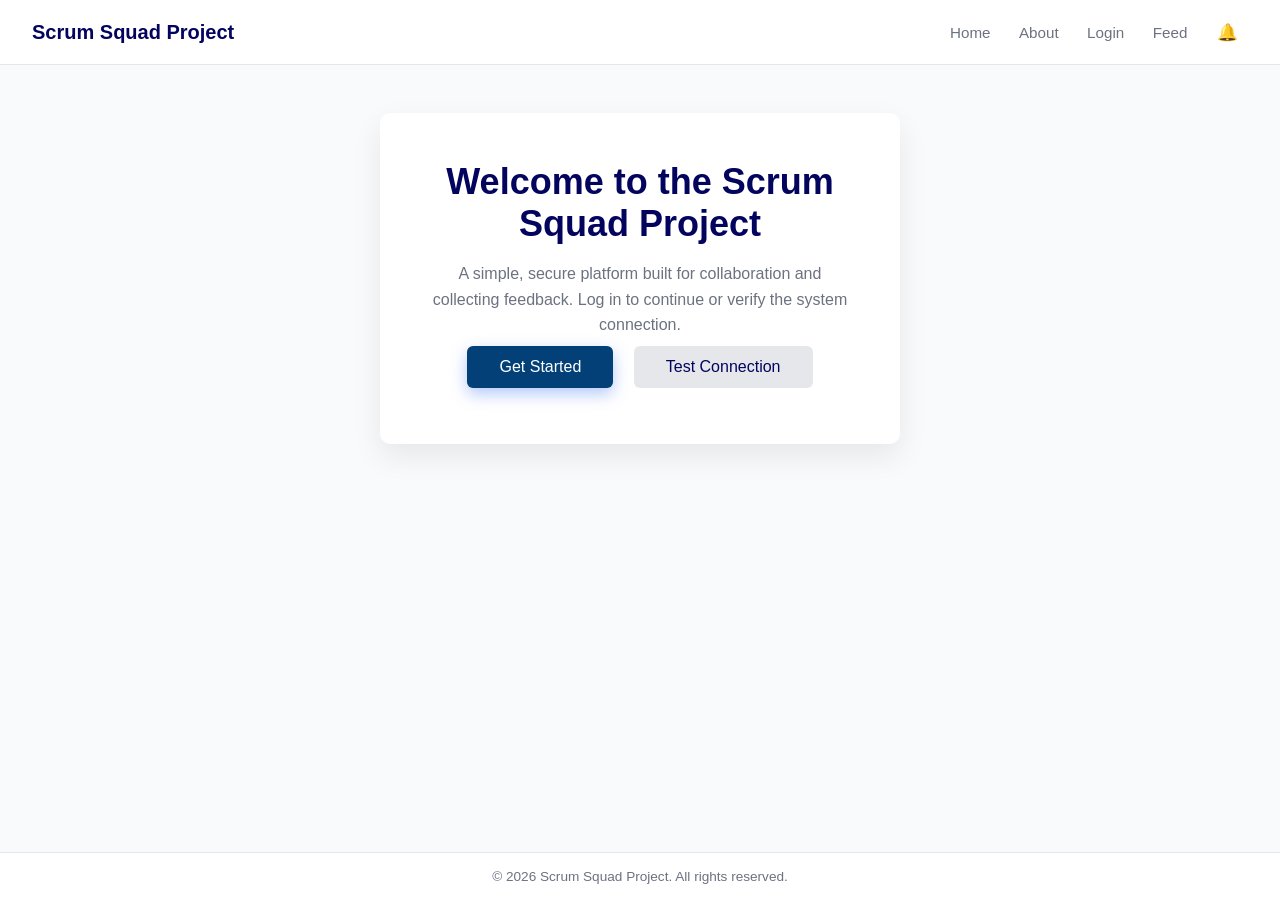
<file: ProjectTemplate/index.html>
﻿<!doctype html>
<html>
  <head>
    <meta charset="utf-8" />
    <meta name="viewport" content="width=device-width, initial-scale=1.0" />
    <title>Landing Page</title>

    <script src="https://ajax.googleapis.com/ajax/libs/jquery/3.3.1/jquery.min.js"></script>
    <link rel="stylesheet" href="styles.css" />

    <script>
      function TestButtonHandler() {
        var webMethod = "ProjectServices.asmx/TestConnection";

        $.ajax({
          type: "POST",
          url: webMethod,
          data: "{}",
          contentType: "application/json; charset=utf-8",
          dataType: "json",
          success: function (msg) {
            alert(msg.d);
          },
          error: function (xhr, status, err) {
            console.log("AJAX error:", status, err, xhr.responseText);
            alert("Unable to reach web service");
          },
        });
      }

      function goToLogin() {
        window.location.href = "login.html";
      }
    </script>
  </head>
  <script src="JavaScript/notificationService.js"></script>
  <body>
    <!-- NAVBAR -->
    <div class="navbar">
      <div class="navbar-title">Scrum Squad Project</div>
      <div class="navbar-links">
        <a href="index.html">Home</a>
        <a href="about.html">About</a>
        <a href="login.html">Login</a>
        <a href="feed.html">Feed</a>
      </div>
    </div>

    <!-- MAIN CONTENT -->
    <div class="main-content">
      <div class="card">
        <h1>Welcome to the Scrum Squad Project</h1>
        <p>
          A simple, secure platform built for collaboration and collecting
          feedback. Log in to continue or verify the system connection.
        </p>

        <button class="primary-btn" onclick="goToLogin()">Get Started</button>
        <button class="secondary-btn" onclick="TestButtonHandler()">
          Test Connection
        </button>
      </div>
    </div>

    <!-- FOOTER -->
    <div class="footer">© 2026 Scrum Squad Project. All rights reserved.</div>
  </body>
</html>
</file>
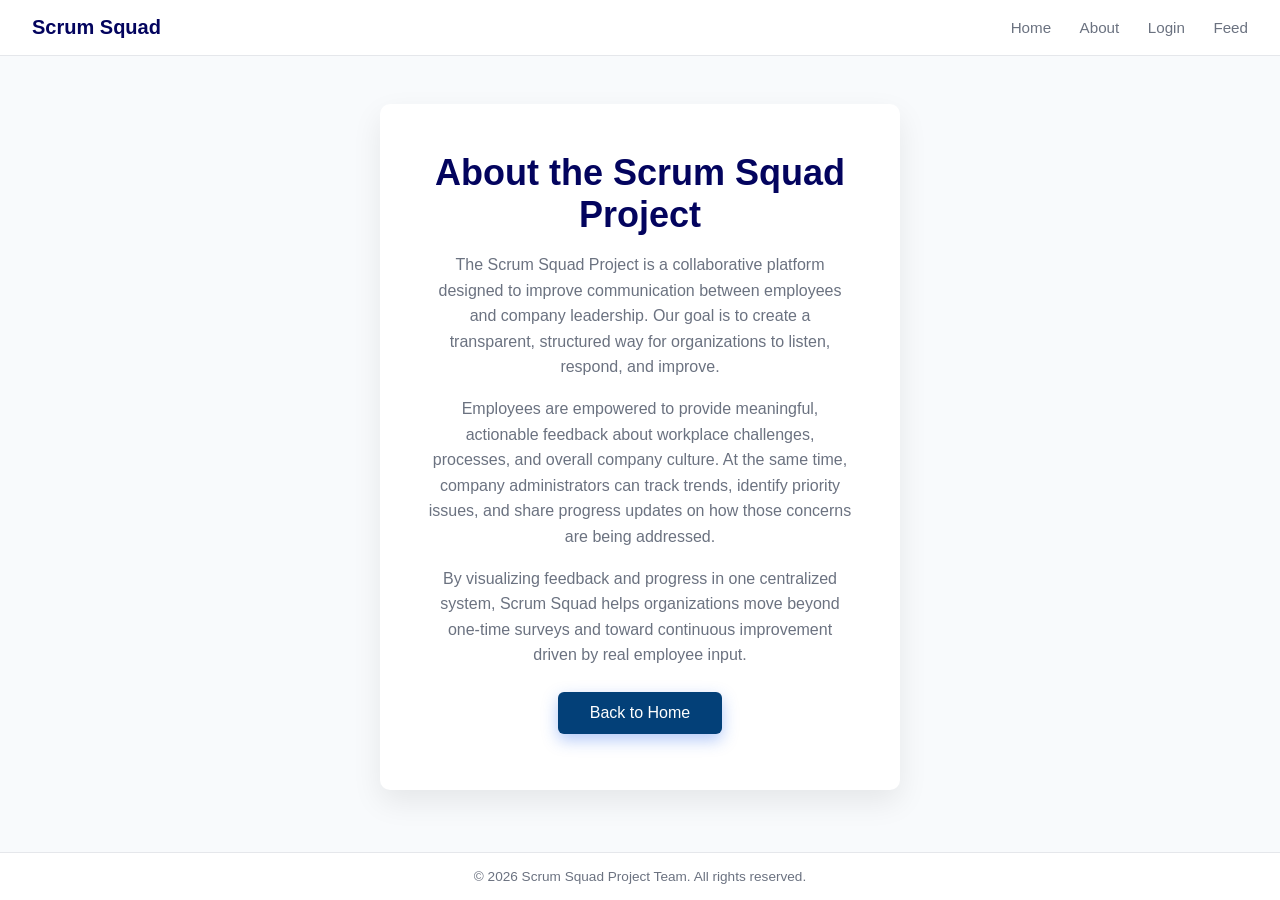
<file: ProjectTemplate/about.html>
<!doctype html>
<html>
  <head>
    <meta charset="utf-8" />
    <title>About | Scrum Squad Project</title>
    <link rel="stylesheet" href="styles.css" />
  </head>

  <body>
    <!-- NAVBAR -->
    <div class="navbar">
      <div class="navbar-title">Scrum Squad</div>
      <div class="navbar-links">
        <a href="index.html">Home</a>
        <a href="about.html">About</a>
        <a href="login.html">Login</a>
        <a href="feed.html">Feed</a>
      </div>
    </div>

    <!-- MAIN CONTENT -->
    <div class="main-content">
      <div class="card">
        <h1>About the Scrum Squad Project</h1>

        <p>
          The Scrum Squad Project is a collaborative platform designed to
          improve communication between employees and company leadership. Our
          goal is to create a transparent, structured way for organizations to
          listen, respond, and improve.
        </p>

        <h1></h1>

        <p>
          Employees are empowered to provide meaningful, actionable feedback
          about workplace challenges, processes, and overall company culture. At
          the same time, company administrators can track trends, identify
          priority issues, and share progress updates on how those concerns are
          being addressed.
        </p>

        <h1></h1>

        <p>
          By visualizing feedback and progress in one centralized system, Scrum
          Squad helps organizations move beyond one-time surveys and toward
          continuous improvement driven by real employee input.
        </p>

        <h1></h1>

        <button
          class="primary-btn"
          onclick="window.location.href = 'index.html'"
        >
          Back to Home
        </button>
      </div>
    </div>

    <!-- FOOTER -->
    <div class="footer">
      © 2026 Scrum Squad Project Team. All rights reserved.
    </div>
  </body>
</html>
</file>
<file: ProjectTemplate/styles.css>
/* DESIGN VARIABLES */
:root {
  --primary-color: #034078;
  --primary-hover: #1e40af;
  --background-color: #f8fafc;
  --card-bg: #ffffff;
  --text-color: #03045e;
  --muted-text: #6b7280;
  --border-radius: 10px;
  --transition-speed: 0.2s;
}

/* GLOBAL RESET & LAYOUT */
* {
  box-sizing: border-box;
  margin: 0;
  padding: 0;
  font-family: "Segoe UI", Arial, sans-serif;
}

body {
  min-height: 100vh;
  display: flex;
  flex-direction: column;
  background-color: var(--background-color);
  color: var(--text-color);
}

/* NAVBAR */
.navbar {
  display: flex;
  justify-content: space-between;
  align-items: center;
  padding: 1rem 2rem;
  background-color: #fff;
  border-bottom: 1px solid #e5e7eb;
}

.navbar-title {
  font-size: 1.25rem;
  font-weight: 600;
}

.navbar-links a {
  margin-left: 1.5rem;
  text-decoration: none;
  color: var(--muted-text);
  font-size: 0.95rem;
  transition: color var(--transition-speed);
}

.navbar-links a:hover {
  color: var(--primary-color);
}

/* MAIN CONTENT */
.main-content {
  flex: 1;
  display: flex;
  justify-content: center;
  align-items: flex-start;
  padding: 3rem 1rem;
}

/* GENERIC CARD */

.card {
  background-color: var(--card-bg);
  border-radius: var(--border-radius);
  padding: 3rem;
  width: 100%;
  max-width: 520px;
  text-align: center;
  box-shadow: 0 12px 30px rgba(0, 0, 0, 0.08);
}

/* TYPOGRAPHY */

h1 {
  font-size: clamp(26px, 4vw, 36px);
  margin-bottom: 1rem;
}

p {
  font-size: 1rem;
  line-height: 1.6;
  color: var(--muted-text);
}

/* BUTTONS */

button {
  padding: 0.75em 2em;
  font-size: 1rem;
  border: none;
  border-radius: 6px;
  cursor: pointer;
  margin: 0.5rem;
  transition:
    background-color var(--transition-speed),
    transform var(--transition-speed),
    box-shadow var(--transition-speed);
}

button:hover {
  transform: translateY(-2px);
}

button:active {
  transform: translateY(1px) scale(0.98);
  box-shadow: 0 3px 8px rgba(0, 0, 0, 0.2);
}

.primary-btn {
  background-color: var(--primary-color);
  color: #fff;
  box-shadow: 0 6px 16px rgba(37, 99, 235, 0.35);
}

.primary-btn:hover {
  background-color: var(--primary-hover);
}

.secondary-btn {
  background-color: #e5e7eb;
  color: var(--text-color);
}

.secondary-btn:hover {
  background-color: #d1d5db;
}

/* FORMS */

.form-group {
  margin-bottom: 1.5rem;
  text-align: left;
}

label {
  display: block;
  margin-bottom: 0.4rem;
  font-size: 0.9rem;
  color: var(--muted-text);
}

input[type="text"],
input[type="password"],
input[type="email"],
textarea {
  width: 100%;
  padding: 0.75rem;
  font-size: 1rem;
  border-radius: 6px;
  border: 1px solid #d1d5db;
  transition:
    border-color var(--transition-speed),
    box-shadow var(--transition-speed);
}

textarea {
  min-height: 140px;
  resize: vertical;
}

input:focus,
textarea:focus {
  outline: none;
  border-color: var(--primary-color);
  box-shadow: 0 0 0 3px rgba(37, 99, 235, 0.2);
}

/* FEED CONTAINER */

.feed-wrapper {
  width: 100%;
  max-width: 900px;
  height: 75vh;
  background-color: var(--card-bg);
  border-radius: var(--border-radius);
  border: 1px solid #e5e7eb;
  display: flex;
  flex-direction: column;
  overflow-x: hidden;
}

.feed-scroll {
  flex: 1;
  overflow-y: auto;
  overflow-x: hidden;
  padding: 2.5rem 3rem;
  display: flex;
  flex-direction: column;
  gap: 2rem;
}

/* FEED ITEMS */

.feed-item {
  max-width: 100%;
  padding-bottom: 2rem;
  border-bottom: 1px solid #f1f5f9;
  word-break: break-word;
  overflow-wrap: anywhere;
}

.feed-item:last-child {
  border-bottom: none;
}

.feed-subject {
  font-weight: 600;
  margin-bottom: 0.5rem;
}

.feed-text {
  line-height: 1.6;
  color: var(--text-color);
  margin-bottom: 0.75rem;
  white-space: normal;
}

/* EMPTY FEED */

.feed-empty {
  flex: 1;
  display: flex;
  flex-direction: column;
  justify-content: center;
  align-items: center;
  text-align: center;
  color: var(--muted-text);
}

.feed-empty h2 {
  font-size: 1.4rem;
  margin-bottom: 0.75rem;
  color: var(--text-color);
}

.feed-empty p {
  max-width: 420px;
}

/* MODAL */

.modal-overlay {
  position: fixed;
  inset: 0;
  background: rgba(0, 0, 0, 0.45);
  display: none;
  justify-content: center;
  align-items: center;
  z-index: 200;
}

.modal {
  background: var(--card-bg);
  padding: 2.5rem;
  border-radius: var(--border-radius);
  width: 100%;
  max-width: 520px;
  box-shadow: 0 20px 40px rgba(0, 0, 0, 0.2);
}

.modal h2 {
  margin-bottom: 1.5rem;
}

.modal-actions {
  display: flex;
  justify-content: flex-end;
  gap: 1rem;
  margin-top: 1.5rem;
}

/* ACTION BUTTON */

.post-button {
  position: fixed;
  bottom: 2rem;
  right: 2rem;
  border-radius: 999px;
  padding: 0.9rem 1.8rem;
  font-size: 0.95rem;
  z-index: 100;
}

/* FOOTER */

.footer {
  position: fixed;
  bottom: 0;
  left: 0;
  width: 100%;
  padding: 1rem;
  text-align: center;
  font-size: 0.85rem;
  color: var(--muted-text);
  border-top: 1px solid #e5e7eb;
  background-color: #fff;
}

/* UPVOTES */

.post-meta {
  font-size: 0.85rem;
  color: var(--muted-text);
  margin-top: 0.5rem;
}

.upvote-btn {
  margin-top: 0.75rem;
  background-color: #f1f5f9;
  border-radius: 999px;
  padding: 0.35rem 1rem;
  font-size: 0.85rem;
  cursor: pointer;
}

.upvote-btn.active {
  background-color: var(--primary-color);
  color: #fff;
}

/* UPDATES */

.feedback-update {
  margin-top: 1rem;
  padding: 1rem;
  background-color: #f8fafc;
  border-radius: 6px;
  border-left: 4px solid var(--primary-color);
}

.update-meta {
  font-size: 0.8rem;
  color: var(--muted-text);
  margin-bottom: 0.5rem;
}

.update-meta strong {
  color: var(--primary-color);
}

.update-text {
  line-height: 1.5;
}

.add-update-form {
  padding: 1rem;
  background-color: #f8fafc;
  border-radius: 6px;
  border: 1px solid #e5e7eb;
}

.update-textarea {
  width: 100%;
  padding: 0.75rem;
  border: 1px solid #d1d5db;
  border-radius: 6px;
  resize: vertical;
  font-family: inherit;
  font-size: 1rem;
}

.update-textarea:focus {
  outline: none;
  border-color: var(--primary-color);
  box-shadow: 0 0 0 3px rgba(37, 99, 235, 0.2);
}

/* NOTIFICATIONS (navbar bell, dropdown, toasts) */
.notif-bell-wrap {
  position: relative;
  display: inline-flex;
  align-items: center;
  margin-left: 1rem;
}

.notif-bell-btn {
  background: transparent;
  border: none;
  padding: 0.35rem 0.6rem;
  margin: 0;
  cursor: pointer;
  border-radius: 999px;
}

.notif-bell-btn:hover {
  background-color: #f1f5f9;
  transform: none;
}

.notif-bell-icon {
  font-size: 1.05rem;
}

.notif-badge {
  position: absolute;
  top: -6px;
  right: -6px;
  min-width: 18px;
  height: 18px;
  padding: 0 6px;
  border-radius: 999px;
  background: #b91c1c;
  color: #fff;
  font-size: 0.75rem;
  display: inline-flex;
  align-items: center;
  justify-content: center;
  line-height: 1;
}

.notif-panel {
  position: absolute;
  right: 0;
  top: 42px;
  width: 340px;
  max-height: 420px;
  overflow: hidden;
  display: flex;
  flex-direction: column;
  background: var(--card-bg);
  border: 1px solid #e5e7eb;
  border-radius: var(--border-radius);
  box-shadow: 0 18px 40px rgba(0, 0, 0, 0.14);
  z-index: 999;
}

.notif-panel-header,
.notif-panel-footer {
  padding: 0.85rem 0.9rem;
  border-bottom: 1px solid #eef2f7;
  display: flex;
  align-items: center;
  justify-content: space-between;
}

.notif-panel-footer {
  border-bottom: none;
  border-top: 1px solid #eef2f7;
}

.notif-title {
  font-weight: 600;
  color: var(--text-color);
}

.notif-clear,
.notif-markread {
  background: #e5e7eb;
  color: var(--text-color);
  border-radius: 8px;
  padding: 0.45rem 0.7rem;
  font-size: 0.85rem;
  margin: 0;
}

.notif-clear:hover,
.notif-markread:hover {
  background: #d1d5db;
  transform: none;
}

.notif-list {
  padding: 0.75rem;
  overflow: auto;
  display: flex;
  flex-direction: column;
  gap: 0.65rem;
}

.notif-empty {
  padding: 1.25rem 0.75rem;
  color: var(--muted-text);
  text-align: center;
}

.notif-item {
  border: 1px solid #e5e7eb;
  border-radius: 10px;
  padding: 0.75rem;
  background: #fff;
}

.notif-item.unread {
  border-left: 4px solid var(--primary-color);
  background: #f8fafc;
}

.notif-item-top {
  display: flex;
  align-items: center;
  justify-content: space-between;
  gap: 0.75rem;
}

.notif-item-title {
  font-weight: 600;
  font-size: 0.95rem;
}

.notif-item-x {
  border: none;
  background: transparent;
  margin: 0;
  padding: 0.15rem 0.35rem;
  cursor: pointer;
  color: #6b7280;
}

.notif-item-x:hover {
  color: #111827;
  transform: none;
}

.notif-item-body {
  margin-top: 0.35rem;
  color: var(--muted-text);
  font-size: 0.9rem;
  line-height: 1.35rem;
}

.notif-item-meta {
  margin-top: 0.6rem;
  display: flex;
  align-items: center;
  justify-content: space-between;
  color: #6b7280;
  font-size: 0.8rem;
  gap: 0.75rem;
}

.notif-actions {
  display: inline-flex;
  align-items: center;
  gap: 0.5rem;
}

.notif-link {
  text-decoration: none;
  color: var(--primary-color);
  font-weight: 600;
}

.notif-readbtn {
  background: #e5e7eb;
  color: var(--text-color);
  border-radius: 999px;
  padding: 0.35rem 0.6rem;
  font-size: 0.8rem;
  margin: 0;
}

.notif-readbtn:hover {
  background: #d1d5db;
  transform: none;
}

/* Toasts */
.toast-container {
  position: fixed;
  top: 1rem;
  right: 1rem;
  display: flex;
  flex-direction: column;
  gap: 0.65rem;
  z-index: 1000;
}

.toast {
  width: 320px;
  background: #fff;
  border: 1px solid #e5e7eb;
  border-radius: 12px;
  padding: 0.85rem 0.9rem;
  box-shadow: 0 18px 40px rgba(0, 0, 0, 0.14);
  transition:
    opacity 0.25s ease,
    transform 0.25s ease;
}

.toast.hide {
  opacity: 0;
  transform: translateY(-6px);
}

.toast-title {
  font-weight: 700;
  color: var(--text-color);
  margin-bottom: 0.25rem;
}

.toast-msg {
  color: var(--muted-text);
  font-size: 0.9rem;
  line-height: 1.3rem;
}
</file>
